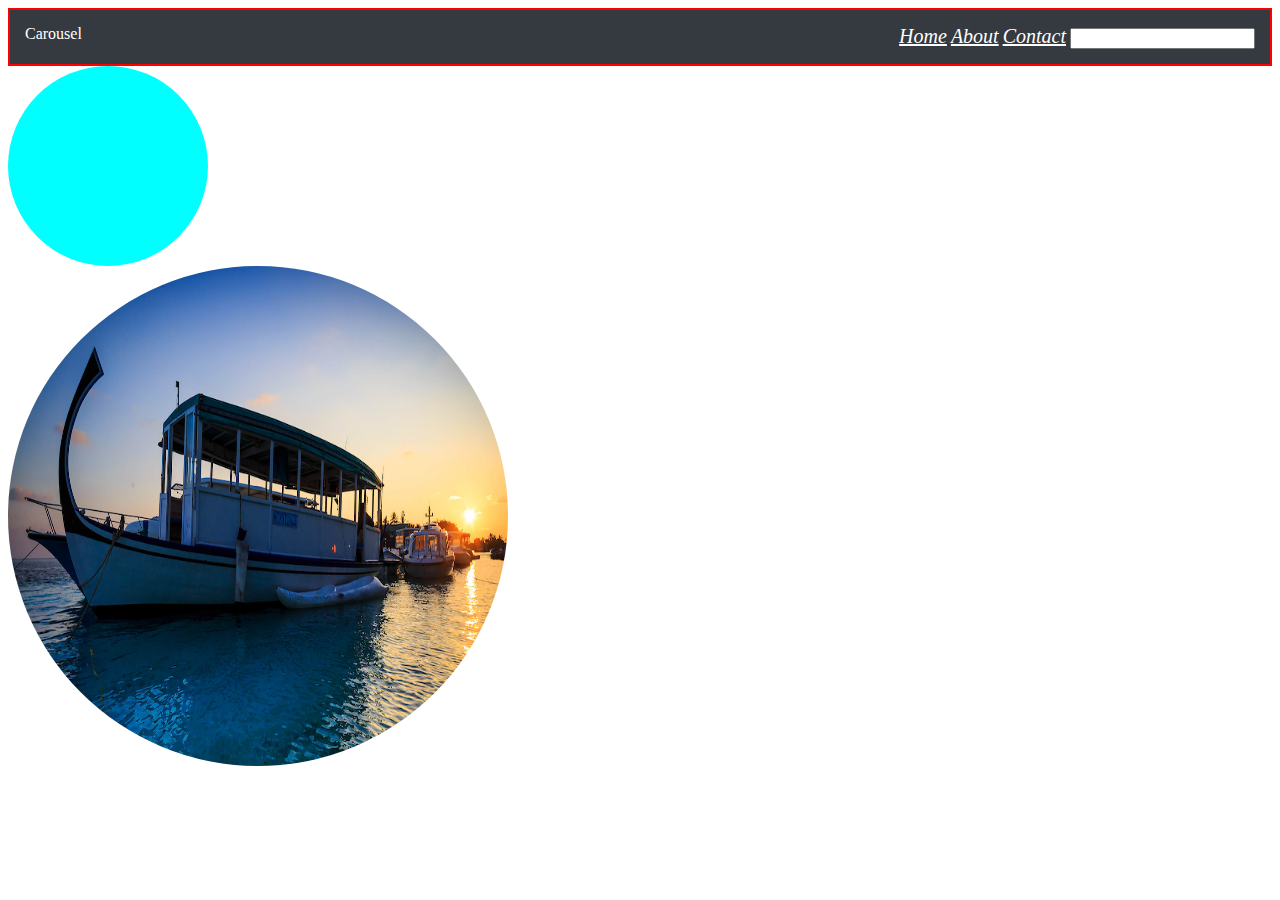
<file: bootstrap/index.html>
<!DOCTYPE html>
<html lang="en">
<head>
    <meta charset="UTF-8">
    <meta name="viewport" content="width=device-width, initial-scale=1.0">
    <title>Document</title>
    <link href="https://cdn.jsdelivr.net/npm/bootstrap@5.0.2/dist/css/bootstrap.min.css" rel="stylesheet" integrity="sha384-EVSTQN3/azprG1Anm3QDgpJLIm9Nao0Yz1ztcQTwFspd3yD65VohhpuuCOmLASjC" crossorigin="anonymous">
<link rel="stylesheet" href="./css/custom.css">

</head>
<body>
   
<div class="header">
   <div onblur="">Carousel</div>
   <div>
    <a href="#" class="btn">Home</a>
    <a href="#" class="btn">About</a>
    <a href="https://www.w3schools.com/quiztest/quiztest.asp?qtest=HTML" 
    target="_blank"
    class="btn">Contact</a>
    <input type="email" name="" required id="">
   </div>
</div>
    <div class="circle"></div>
    <img src="./images/boat.png" alt="" class="boat">
</body>
</html>
</file>
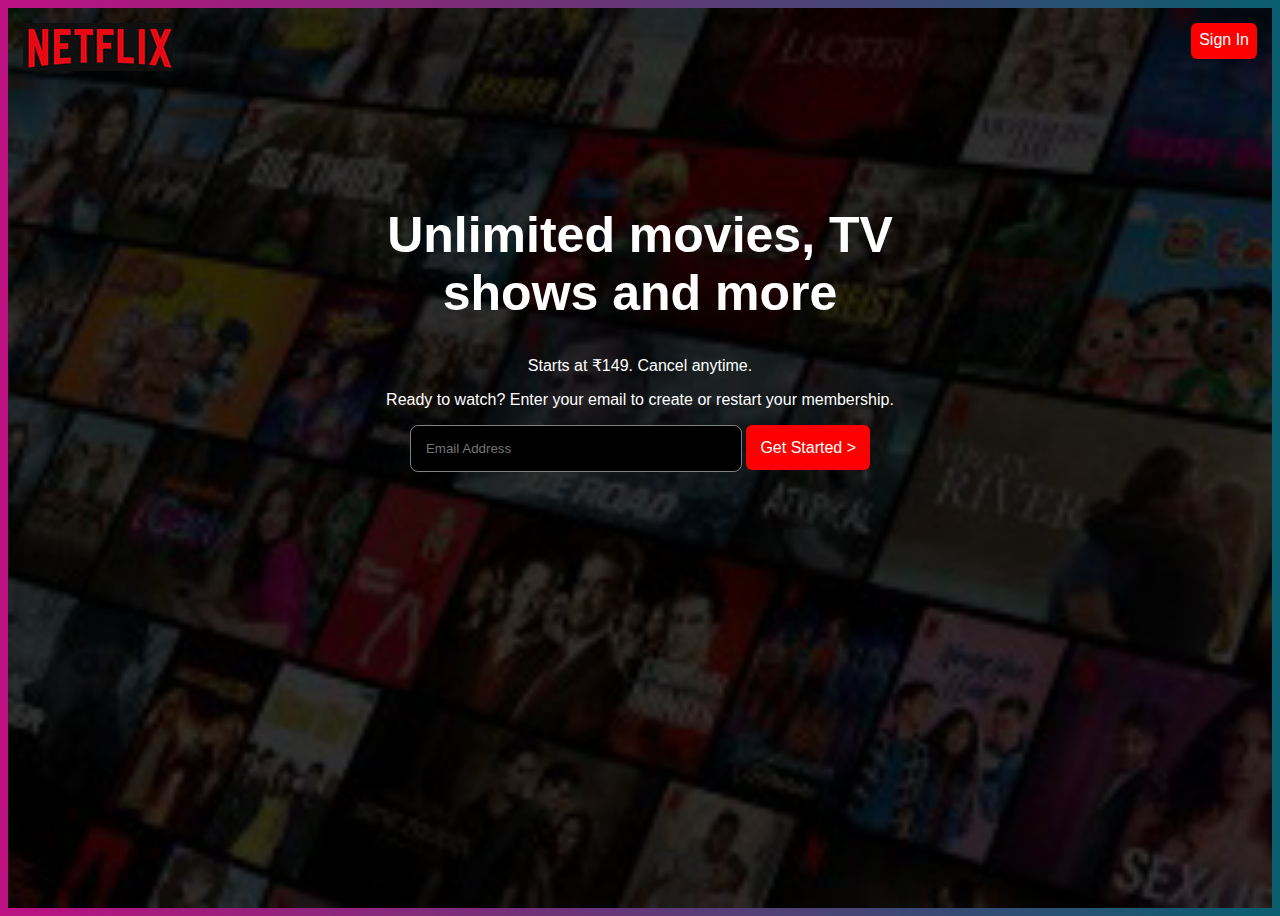
<file: netflix/index.html>
<!DOCTYPE html>
<html lang="en">
<head>
    <meta charset="UTF-8">
    <meta name="viewport" content="width=device-width, initial-scale=1.0">
    <title>Netflix India – Watch TV Shows Online, Watch Movies Online</title>
    <link rel="stylesheet" href="./css/netflix.css">
    <link rel="shortcut icon" href="./images/favicon.ico" type="image/x-icon">

    <link
    rel="stylesheet"
    href="https://cdnjs.cloudflare.com/ajax/libs/animate.css/4.1.1/animate.min.css"
  />

</head>
<body>
 

    <div class="netflix_container animate__animated animate__fadeIn">
          <!-- header starts here -->
<div class="netflix_header">
    <img src="./images/netflix.jpg" alt="" >
    <a href="#" class="netflix_btn">Sign In</a>
</div>

    <!-- header ends here -->
<!-- banner starts here -->
<div class="netflix_banner">
    <h1 class="animate__animated animate__fadeInUp animate__delay-1s">Unlimited movies, TV shows and more</h1>
    <p class="animate__animated animate__fadeInUp animate__delay-2s">Starts at ₹149. Cancel anytime.</p>

    <p class="animate__animated animate__fadeInUp animate__delay-3s">Ready to watch? Enter your email to create or restart your membership.</p>
<input type="text" placeholder="Email Address" class="netflix_input">
<a href="#" class="netflix_btn_">Get Started ></a>


</div>
<!-- banner ends here -->
    </div>

</body>
</html>
</file>
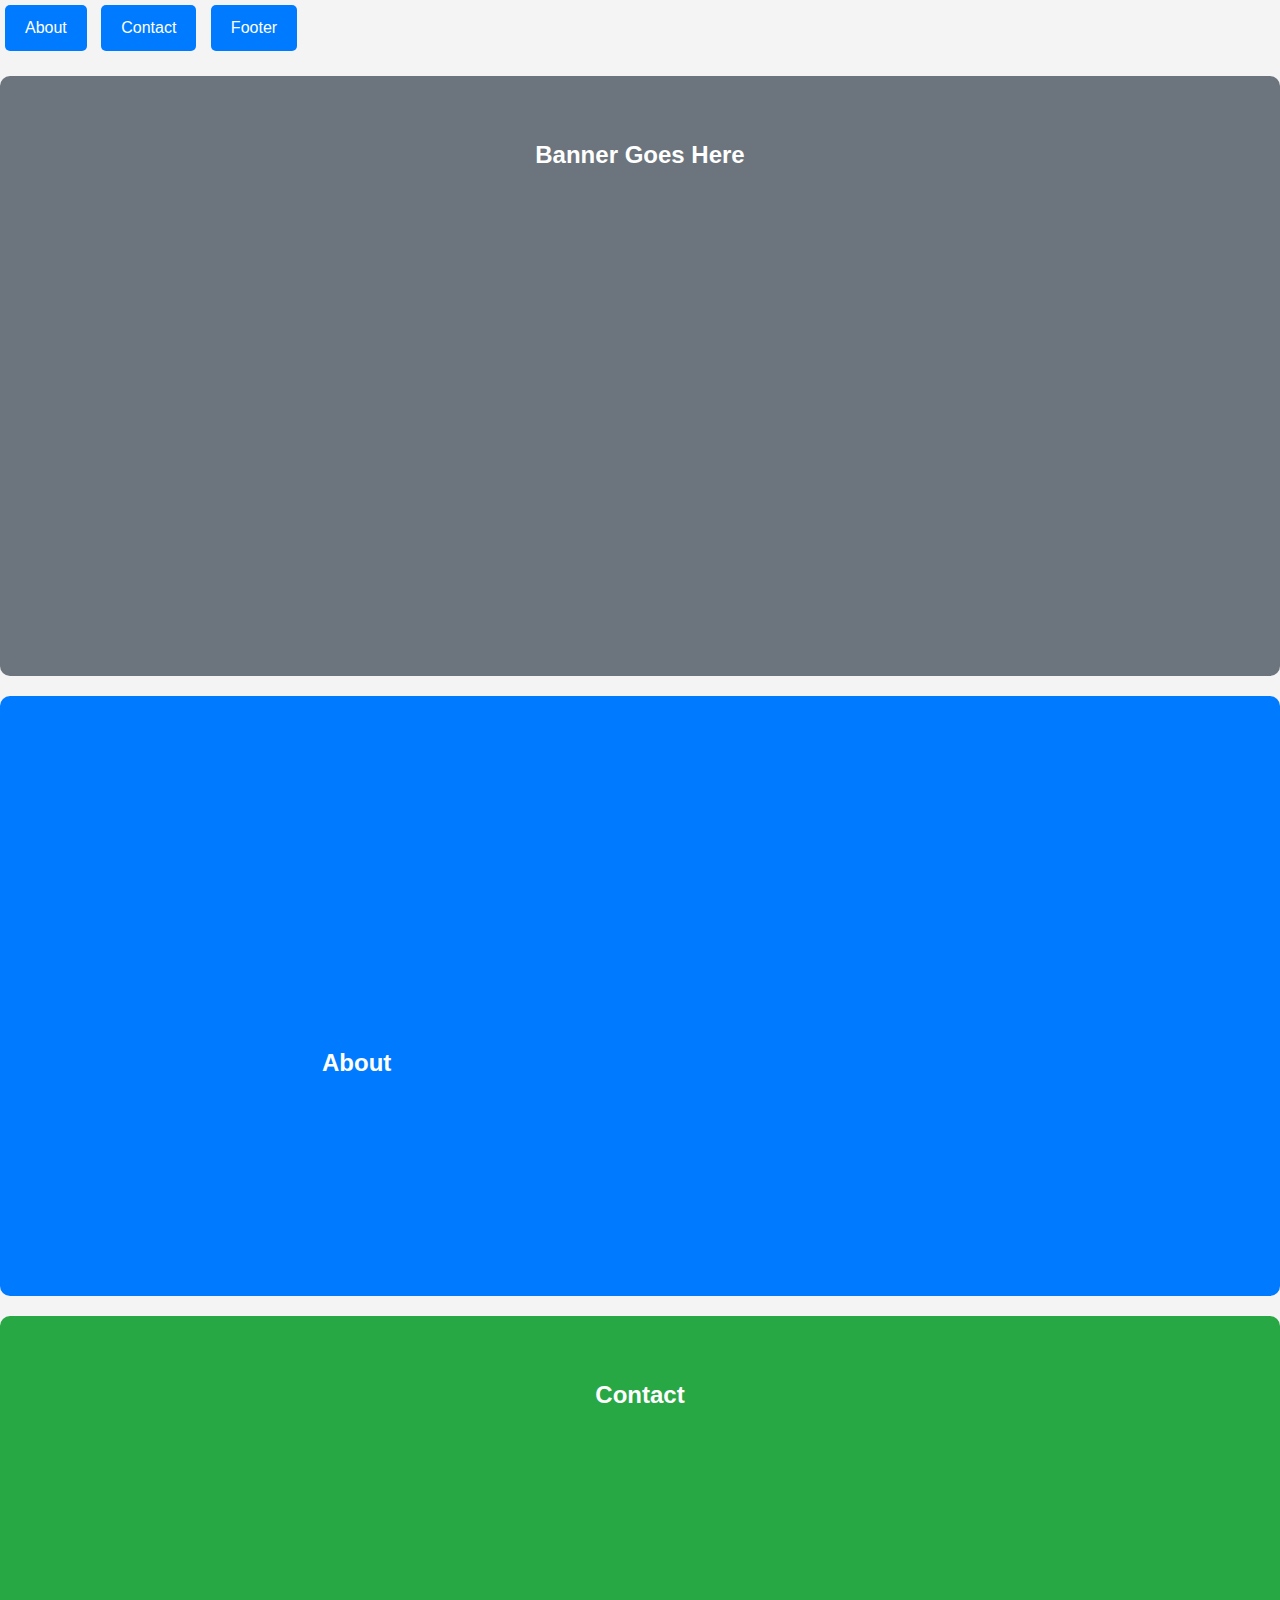
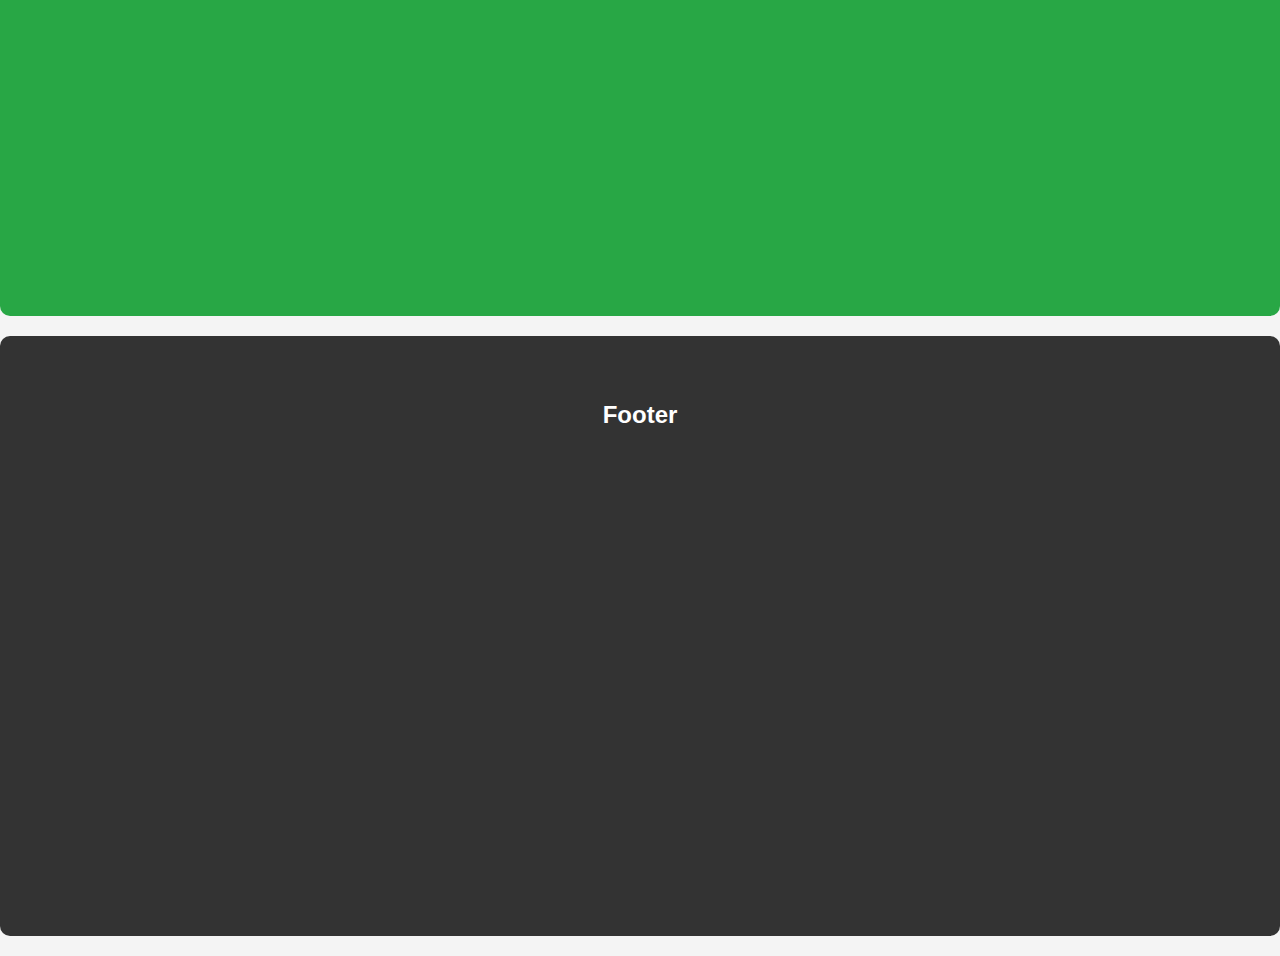
<file: smoothScroll/index.html>
<!DOCTYPE html>
<html lang="en">
<head>
    <meta charset="UTF-8">
    <meta name="viewport" content="width=device-width, initial-scale=1.0">
    <title>Document</title>
    <link rel="stylesheet" href="./css/smooth.css">
</head>
<body>
    <div>
        
        <a href="#about">About</a>
        <a href="#contact">Contact</a>
        <a href="#footer">Footer</a>
    </div>
    <div class="hero_section">
        Banner Goes Here
    </div>
    <div class="hero_section" id="about">
        About
        <iframe width="560" height="315" 
        src="https://www.youtube.com/embed/oUt_tK3nJY8?si=mSmGGaYeSI7nD1Yv" 
        title="YouTube video player" frameborder="0"
         allow="accelerometer; autoplay; clipboard-write; encrypted-media; gyroscope; picture-in-picture; web-share" referrerpolicy="strict-origin-when-cross-origin" allowfullscreen></iframe>
    </div>
    <div class="hero_section" id="contact">
        Contact
    </div>
    <div class="hero_section" id="footer">
        Footer
    </div>
</body>
</html>
</file>
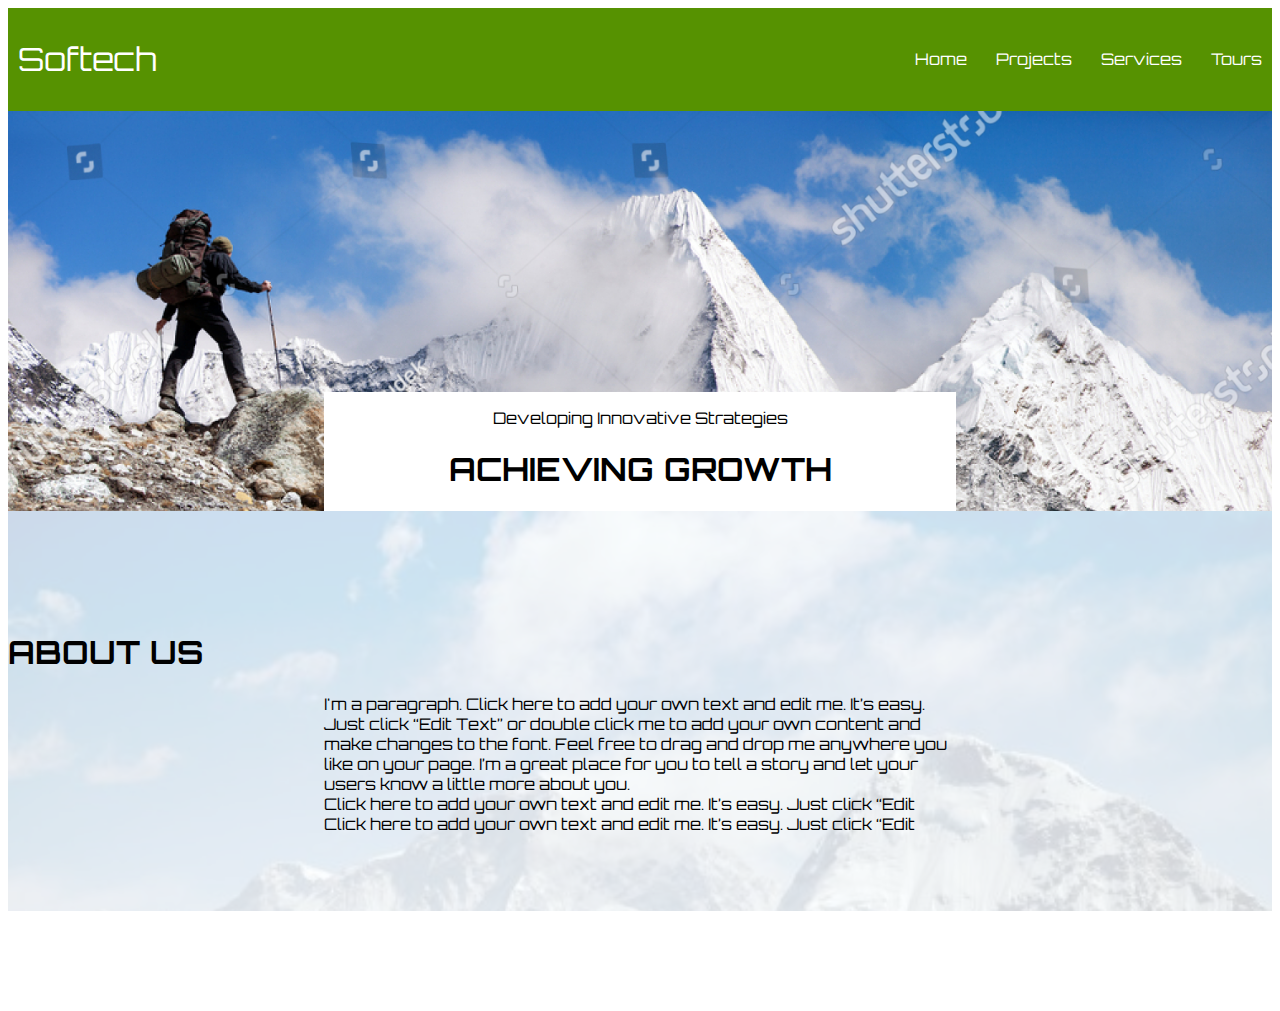
<file: travel/index.html>
<!DOCTYPE html>
<html lang="en">
<head>
    <meta charset="UTF-8">
    <meta name="viewport" content="width=device-width, initial-scale=1.0">
    <title>Trecking</title>
    <link href="https://cdn.jsdelivr.net/npm/bootstrap@5.0.2/dist/css/bootstrap.min.css" rel="stylesheet" integrity="sha384-EVSTQN3/azprG1Anm3QDgpJLIm9Nao0Yz1ztcQTwFspd3yD65VohhpuuCOmLASjC" crossorigin="anonymous">

    <link rel="stylesheet" href="./css/animate.css"/>

    <link rel="stylesheet" href="./css/travel.css"/>

    <link rel="preconnect" href="https://fonts.googleapis.com">
<link rel="preconnect" href="https://fonts.gstatic.com" crossorigin>
<link href="https://fonts.googleapis.com/css2?family=Orbitron:wght@400..900&display=swap" rel="stylesheet">
</head>
<body>
    <header></header>
    <footer></footer>
    <nav></nav>
    <!-- header starts here  -->
    <div class="header">
        <h1 class="animate__animated animate__slideInUp ">Softech</h1>
        <nav class="animate__animated animate__slideInUp ">
            <a href="">Home</a>
            <a href="./projects.html">Projects</a>
            <a href="">Services</a>
            <a href="">Tours</a>
        </nav>
    </div>
    <!-- <p class="text-lowercase">Lowercased text.</p>
    <p class="text-uppercase">Uppercased text.</p>
    <p class="text-capitalize">CapiTaliZed text.</p> -->
    <!--header ends here-->
    <!-- hero starts here -->
<section class="hero animate__animated animate__fadeIn animate__delay-1s">
    
<div class="hero_info">
    <p>Developing Innovative Strategies</p>
    <h1>ACHIEVING GROWTH</h1>
</div>


</section>

     <!-- hero ends here -->

     <!-- aboust starts here -->
    <div class="about_section text-center">
        <div class="transparent_bg">
            <h1 class="mb-4    animate__animated animate__lightSpeedInRight">ABOUT US</h1>
        <p class=" animate__animated animate__lightSpeedInLeft">I'm a paragraph. Click here to add your own text and edit me. It’s easy. Just click “Edit Text” or double click me to add your own content and make changes to the font. Feel free to drag and drop me anywhere you like on your page. I’m a great place for you to tell a story and let your users know a little more about you.</p>
      <p class=" animate__animated animate__fadeInUpBig">Click here to add your own text and edit me. It’s easy. Just click “Edit  Click here to add your own text and edit me. It’s easy. Just click “Edit </p>
    <br/>
        </div>
    
    </div>

      <!-- aboust ends here -->
</body>
</html>
</file>
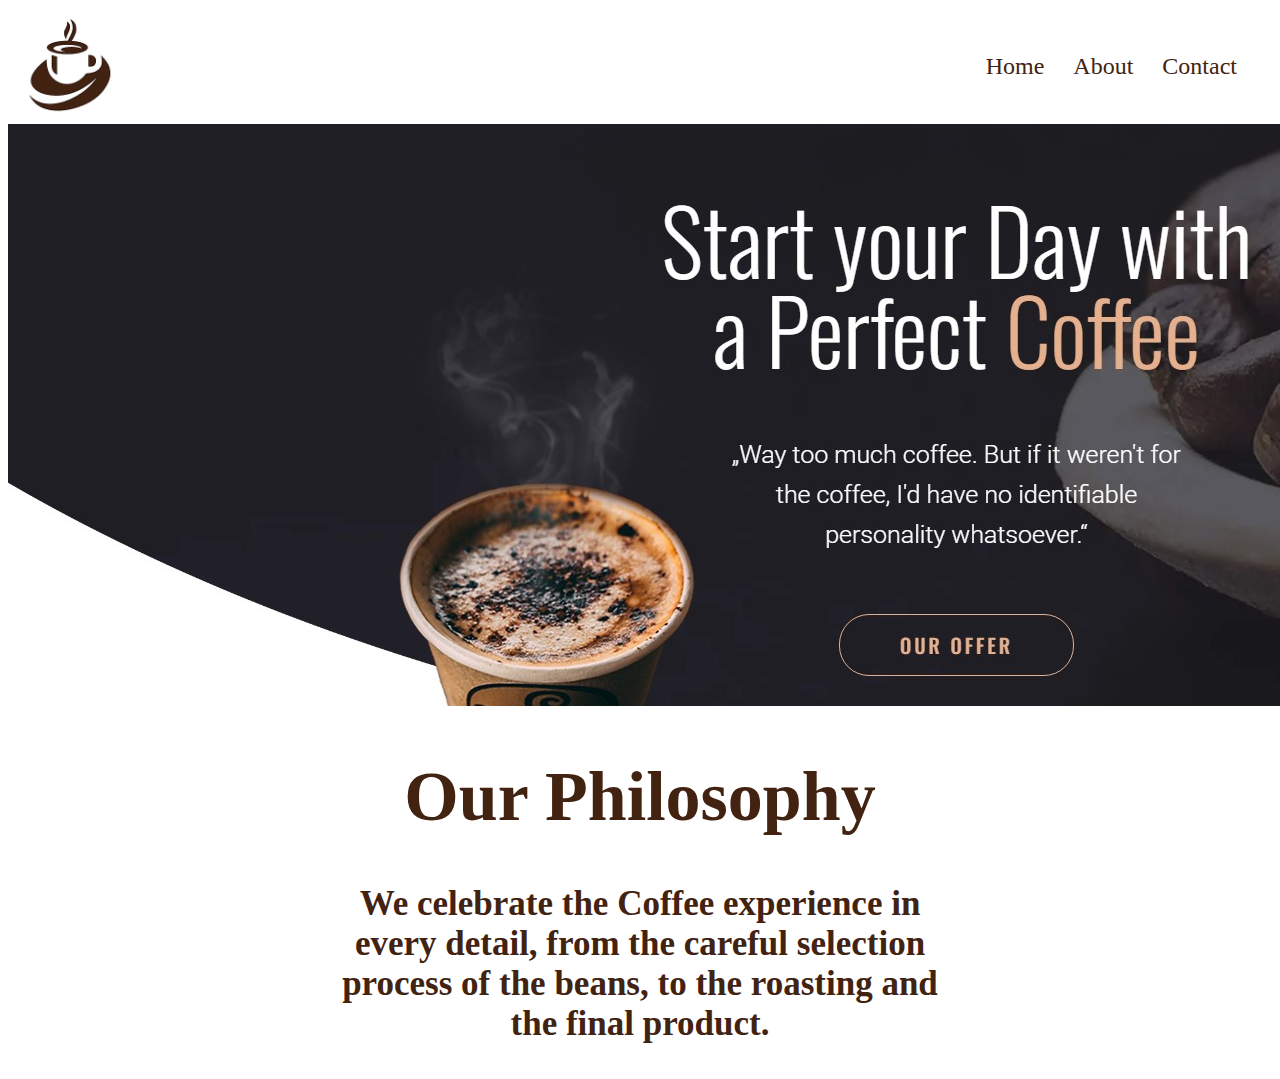
<file: coffeeshop.html>
<!DOCTYPE html>
<html lang="en">
<head>
    <meta charset="UTF-8">
    <meta name="viewport" content="width=device-width, initial-scale=1.0">
    <title>Coffee Shop</title>
    <link rel="stylesheet" href="./css/coffee.css">
</head>
<body>
    <!-- header starts here -->
    <div class="coffee_shop_header">
        <img src="./images/logo.jpg" alt="Coffee Shop Logo" class="coffee_shop_logo">
       
        <div class="coffee_shop_links">
            <a href="#">Home</a>
            <a href="#">About</a>
            <a href="#">Contact</a>
        </div>

    </div>
    <!-- header ends here -->
     <!-- banner starts here -->
<div class="coffee_shop_banner">
    <img src="./images/banner.jpg" alt="Coffee Shop Banner" class="coffee_shop_banner_img" >
</div>
     <!-- banner ends here -->

     <!-- info starts here -->
    <div class="coffee_shop_info">
        <h1>Our Philosophy</h1>
        <p>We celebrate the Coffee experience in every detail, 
            from the careful selection process of the beans, 
            to the roasting and the final product.</p>
    </div>

     <!-- info ends here -->
</body>
</html>
</file>
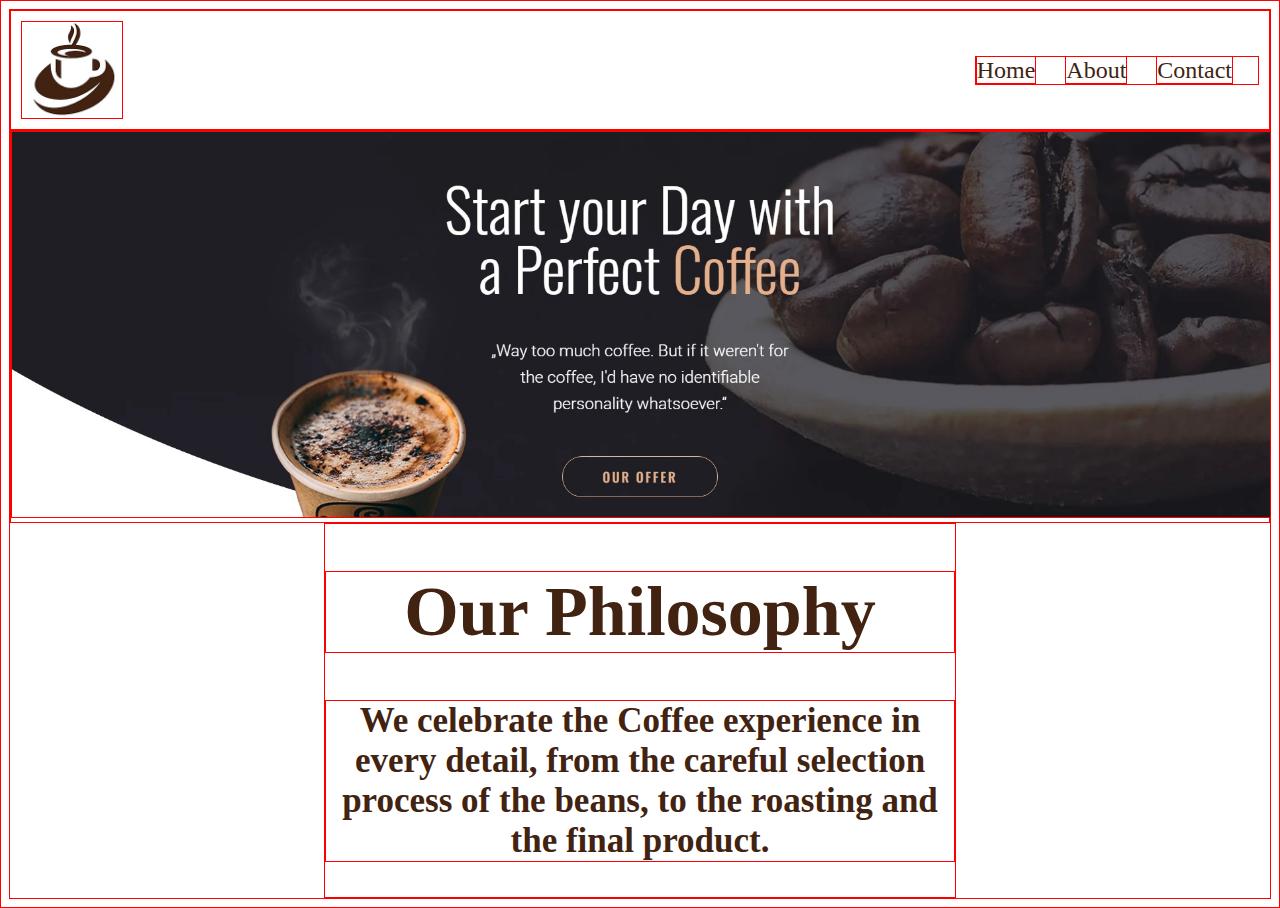
<file: coffee_project/coffeeshop.html>
<!DOCTYPE html>
<html lang="en">
<head>
    <meta charset="UTF-8">
    <meta name="viewport" content="width=device-width, initial-scale=1.0">
    <title>Coffee Shop</title>
    <link rel="stylesheet" href="./css/coffee.css">
</head>
<body>
    <!-- header starts here -->
    <div class="coffee_shop_header">
        <img src="./images/logo.jpg" alt="Coffee Shop Logo" class="coffee_shop_logo">
       <!-- <img src="./images/poster.webp" alt="">
       <img src="./images/poster.webp" alt="">
       <img src="./images/poster.webp" alt="">
       <img src="./images/poster.webp" alt="">
       <img src="./images/poster.webp" alt=""> -->
        <div class="coffee_shop_links">
            <a href="#">Home</a>
            <a href="#">About</a>
            <a href="#">Contact</a>
        </div>

    </div>
    <!-- header ends here -->
     <!-- banner starts here -->
<div class="coffee_shop_banner">
    <img src="./images/banner.jpg" alt="Coffee Shop Banner" class="coffee_shop_banner_img" >
</div>
     <!-- banner ends here -->

     <!-- info starts here -->
    <div class="coffee_shop_info">
        <h1>Our Philosophy</h1>
        <p>We celebrate the Coffee experience in every detail, 
            from the careful selection process of the beans, 
            to the roasting and the final product.</p>
    </div>

     <!-- info ends here -->
</body>
</html>
</file>
<file: bootstrap/css/custom.css>
.header{
    background-color: #343a40;
    color: #fff;
    display: flex;
   border: 2px solid red;
   padding: 15px;
   justify-content: space-between;
  
}
.btn{
    color: #fff;
    font-size: 20px;
    font-style: italic;
}


.circle{
    width: 200px;
    height: 200px;
    background-color: aqua;
    border-radius: 50%;
}
.boat{
    border-radius: 50%;
    width: 500px;
    height: 500px;
}
</file>
<file: netflix/css/netflix.css>
body{
    /* background-color: aqua; */
    /* background-image: url('../images/nature.png'); */
    background: linear-gradient(90deg, rgba(189,17,129,1) 0%, rgba(9,94,111,1) 100%);
    font-family: Netflix Sans,Helvetica Neue,Segoe UI,Roboto,Ubuntu,sans-serif;
}
.netflix_header{
    display: flex;
    justify-content: space-between;
    padding: 15px;
    margin-bottom: 120px;
}
.netflix_btn{
    background-color: red;
    color: #fff;
    text-align: center;
    padding: 8px;
    border-radius: 6px;
    text-decoration: none;
    height: 20px;
}

.netflix_banner{
    width: 50%;
    color: #fff;
    text-align: center;
    margin: 0 auto;
}
.netflix_banner h1{
    font-weight: bold;
    font-size: 50px;
}
.netflix_input{
    border: 1px solid grey;
    padding: 15px;
    color: grey;
    width: 300px;
    border-radius: 8px;
    background-color: #000;
} 

.netflix_btn_{
    background-color: red;
    color: #fff;
    text-align: center;
    padding: 14px;
    border-radius: 6px;
    text-decoration: none;
    height: 30px;
}

.netflix_container{
    background-image: url('../images/bg.jpg') ;
    background-repeat: no-repeat;
    background-size: cover;
    height: 100vh;
}
</file>
<file: travel/css/travel.css>
body{
    /* background-color: red; */
    font-family: 'Orbitron', sans-serif;
    font-weight: normal;
    overflow-x: hidden;
}

.header{
    background-color: #569201;
    color: #fff;
    padding: 10px;
    display: flex;
    justify-content: space-between;
    align-items: center;
}
.header h1{
    font-weight: normal;
}
.header a{
    color: #fff;
    text-decoration: none;
    margin-right: 25px;
}
.header a:last-child{
    margin-right: 0;
}

.hero{
    background-image: url(../images/travel.jpg);
    background-size: cover;
    height: 400px;
    display: flex;
    align-items: end;
}
.hero_info{
    text-align: center;
   background-color: #fff;
   width: 50%;
   margin: 0 auto;
   
}

.about_section{
    background-image: url(../images/himalayas.jpg);
    background-size: cover;
    height: 400px;
   
}
.transparent_bg{
    background-color: rgba(256,256,256,0.8);
    height: 400px;
 padding-top: 100px;
}
.about_section p{
    width: 50%;
    margin: 0 auto;
}
.about_section h1{
/* margin-bottom: 25px; */
}
</file>
<file: css/coffee.css>
.coffee_shop_header{
    padding: 10px;
    display: flex;
    justify-content: space-between;
    align-items: center;
}
.coffee_shop_logo{
    width: 100px;
}

.coffee_shop_links a{
    color: #422311;
    text-decoration: none;
    font-size: 24px;
    margin-right: 25px;
}

.coffee_shop_info{
    text-align: center;
    width: 50%;
    margin: 0 auto;
}
.coffee_shop_info h1{
    font-size: 70px;
    font-weight: bold;
    color: #422311;
}

.coffee_shop_info p{
    font-size: 35px;
    font-weight: bold;
    color: #422311;
}
</file>
<file: coffee_project/css/coffee.css>
*{
    border: 1px solid red;
}

body{
    /* overflow-x: hidden; */
}


.coffee_shop_header{
    padding: 10px;
    display: flex;
    justify-content: space-between;
    align-items: center;
    /* background-image: url('../images/bg.jpg'); */
}
.coffee_shop_logo{
    width: 100px;
}

.coffee_shop_links a{
    color: #422311;
    text-decoration: none;
    font-size: 24px;
    margin-right: 25px;
}

.coffee_shop_info{
    text-align: center;
    width: 50%;
    margin: 0 auto;
}
.coffee_shop_info h1{
    font-size: 70px;
    font-weight: bold;
    color: #422311;
}

.coffee_shop_info p{
    font-size: 35px;
    font-weight: bold;
    color: #422311;
}

.coffee_shop_banner_img{
    width: 100%;
}
</file>
<file: smoothScroll/css/smooth.css>
/* Basic reset */
html {
    scroll-behavior: smooth;
}
* {
    margin: 0;
    padding: 0;
    box-sizing: border-box;
}

/* Body styling */
body {
    font-family: Arial, sans-serif;
    line-height: 1.6;
    background-color: #f4f4f4;
    color: #333;
}

/* Navigation bar styling */
div > a {
    text-decoration: none;
    color: #fff;
    padding: 10px 20px;
    margin: 5px;
    background-color: #007BFF;
    border-radius: 5px;
    display: inline-block;
}

div > a:hover {
    background-color: #0056b3;
}

/* Hero section styling */
.hero_section {
    padding: 60px 20px;
    text-align: center;
    background-color: #e2e2e2;
    margin: 20px 0;
    border-radius: 10px;
    color: #333;
    font-size: 24px;
    font-weight: bold;
    height: 600px;
}

/* Specific styles for sections */
.hero_section:nth-child(2) {
    background-color: #6c757d;
    color: #fff;
}

.hero_section:nth-child(3) {
    background-color: #007BFF;
    color: #fff;
}

.hero_section:nth-child(4) {
    background-color: #28a745;
    color: #fff;
}

.hero_section:nth-child(5) {
    background-color: #333;
    color: #fff;
}

/* Add spacing between sections */
.hero_section + .hero_section {
    margin-top: 20px;
}
</file>
